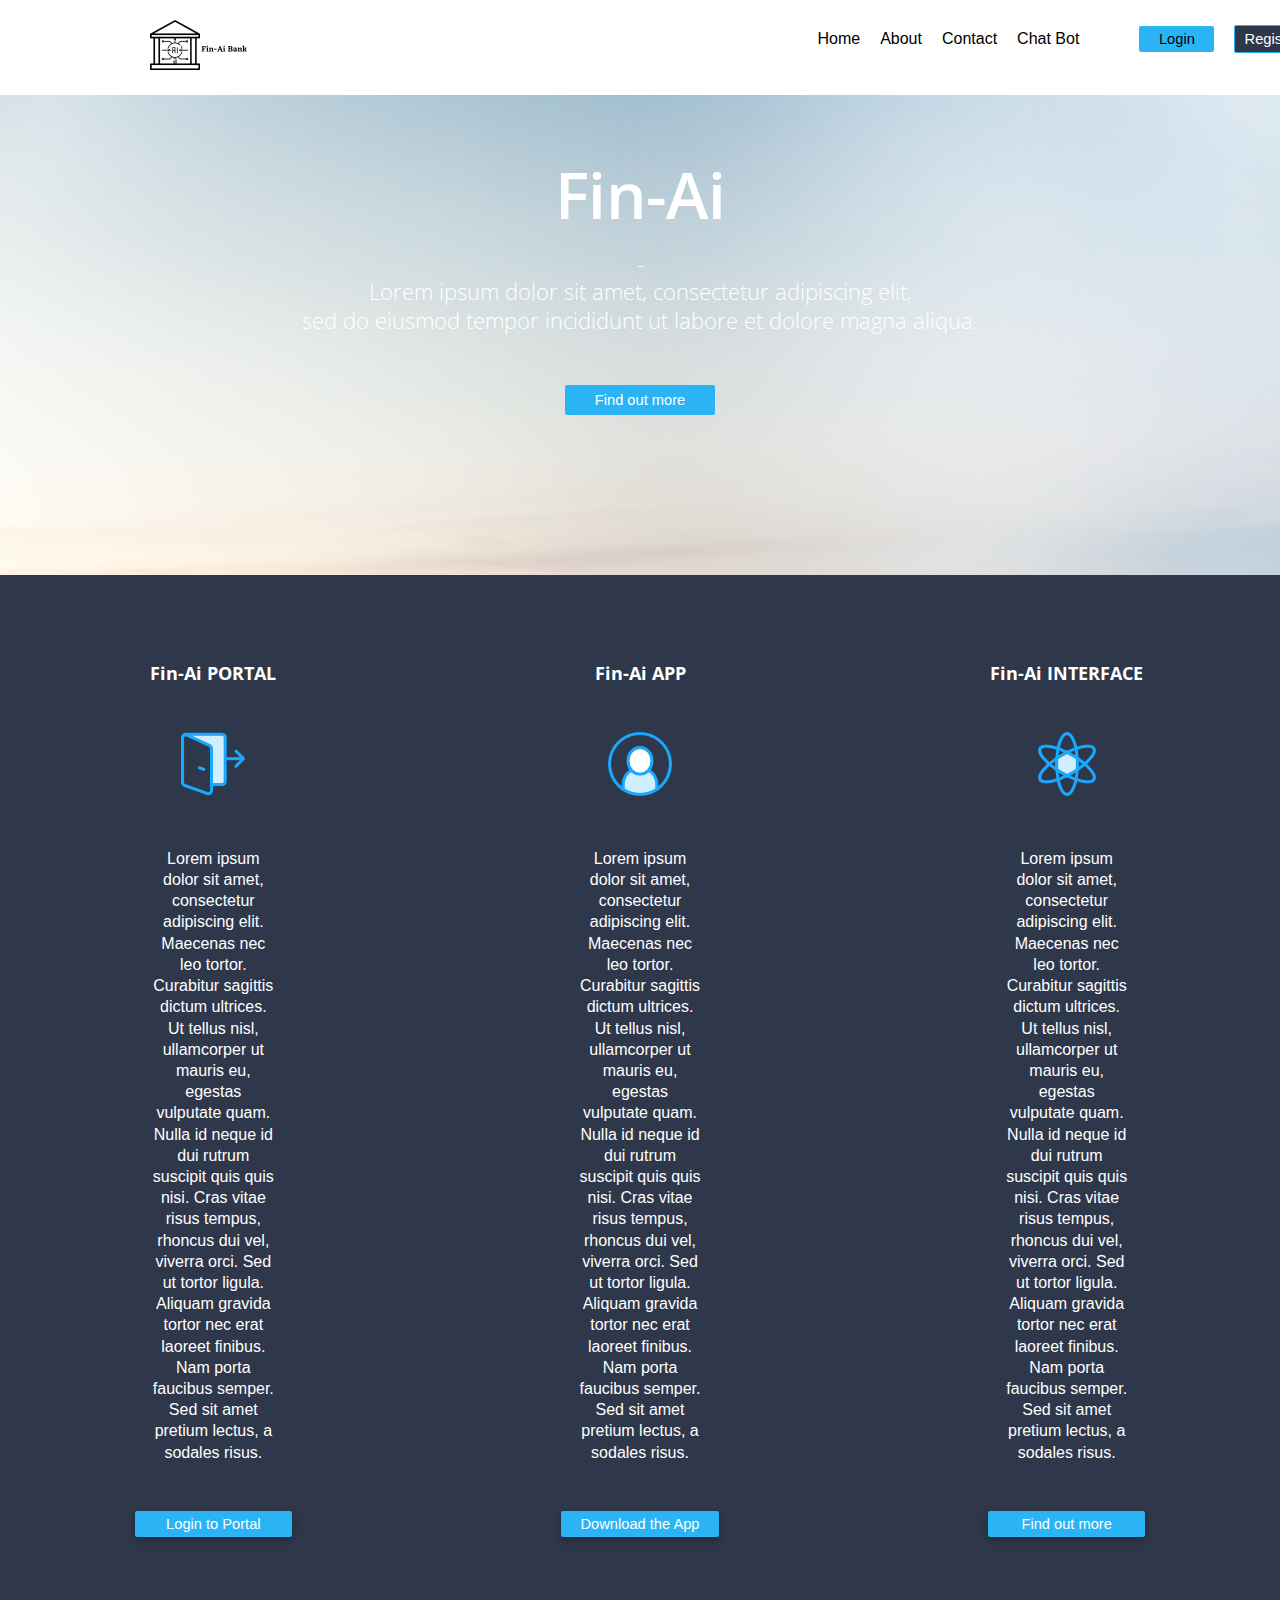
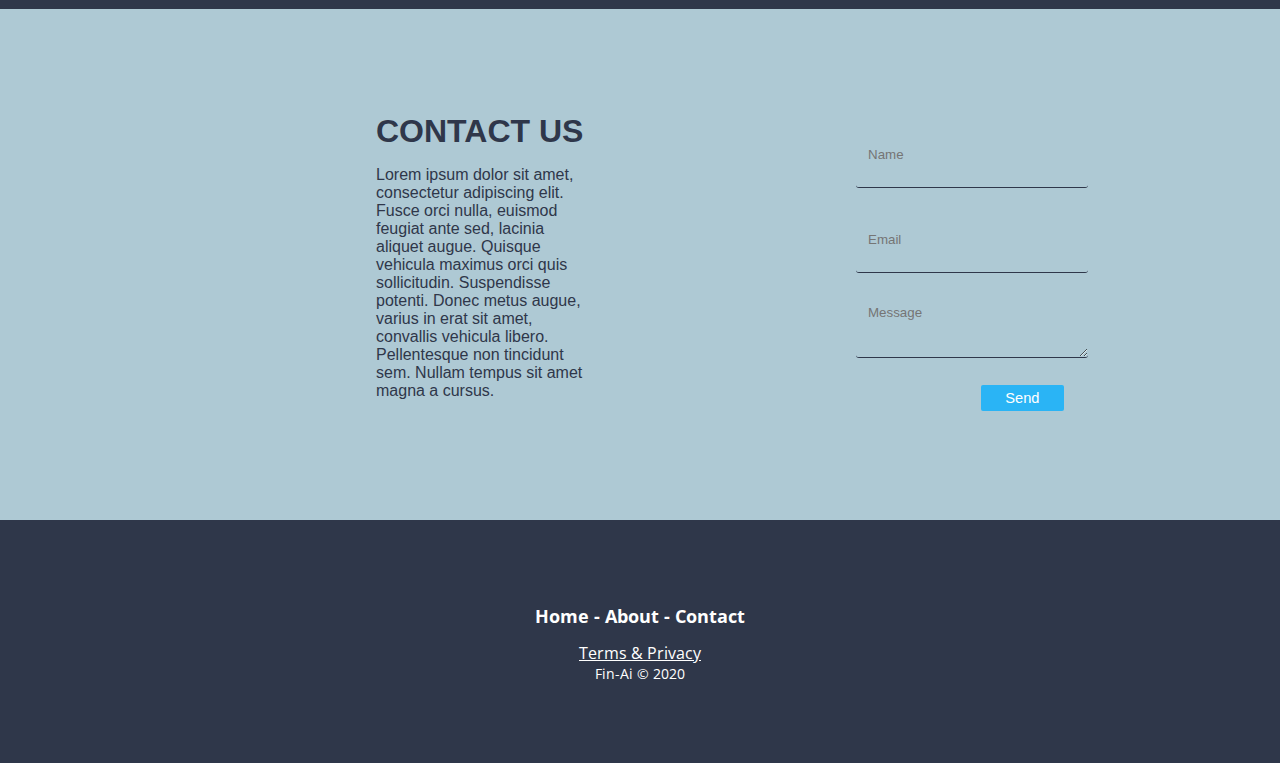
<file: web/finai-d/index.html>
<!DOCTYPE html>
<!--
@Author: Gerardo Julio V. Ancheta Jr.
Group 11
Team members: Lochlann O Neill, Keith Bullman, Daniels Pikurs, Gerardo Ancheta Jr. 
Module: Year 03 Group Project
Date: 21/11/2020 
Fin-Ai Web app
index.html
-->
<html lang="en">
	<head>
		<title>Fin-Ai</title>
		<meta charset="utf-8">
		<!--===============================================================================================-->
		<meta name="viewport" content="width=device-width, initial-scale=1">
		<!--===============================================================================================--> 
		<link rel="stylesheet" type="text/css" href="assets/css/indexStyles.css">
		<!--===============================================================================================--> 
		<link rel="preconnect" href="https://fonts.gstatic.com">
		<link href="https://fonts.googleapis.com/css2?family=Open+Sans&display=swap" rel="stylesheet">
		<!--===============================================================================================--> 
		<link rel="icon" type="image/png" href="img/finAi-logo.png" alt="Fin-Ai Logo"/>
		<!--===============================================================================================--> 
		<script src="https://ajax.googleapis.com/ajax/libs/jquery/3.3.1/jquery.min.js"></script>
		<!--===============================================================================================--> 
	</head>
	<body>
	<!--	<header>
			<h1>Fin-Ai</h1>
			<img src="../img/finAi-logo.png" alt="Fin-Ai Logo"/>
		</header> -->
		<div class="main-container">
			<nav class="navbar">			
				<a href="index.html"><img src="img/finAi-logo.png" alt="Fin-Ai Logo" width="100px" height="50px"/></a>
				<div class="nav">
					<ul class="nav-links">
						<li><a href="index.html">Home</a></li>
						<li><a href="#about">About</a></li>
						<li><a href="#contact">Contact</a></li>
						<li><a href="#">Chat Bot</a></li>
					</ul>					
					<ul class="login">
						<li><button class="btnLogin"><a href="loginPage.php">Login</a></button></li>
						<li><button class="btnRegister"><a href="registerPage.php" style="color:#FFFFFF;">Register</a></button></li>
					</ul>
				</div>
			</nav>
			<div class="content">
			</div>
		</div>		
		<section class="header" style="background-image: url('img/bg.jpg');">
			<div class="head-content">
				<div class="hc">
					<h1 id="htitle">Fin-Ai</h1>
					<h2 id="htext">-<br>Lorem ipsum dolor sit amet, consectetur adipiscing elit,<br> sed do eiusmod tempor incididunt ut labore et dolore magna aliqua.</h3>
					
					<div class="reg-button">
						<button class="reg"><a href="#about">Find out more</a></button>
					</div>
				</div>
			</div>
		</section>
			
		<section id="about" class="features">
			<div class='row'>
				<div class="column">
					<div class="one-column">
						<div class="col-content"><h2>Fin-Ai PORTAL</h2><img src="img/portal.png" alt="portal-img"></img><p>
						Lorem ipsum dolor sit amet, consectetur adipiscing elit. Maecenas nec leo tortor. Curabitur sagittis dictum ultrices. Ut tellus nisl, ullamcorper ut mauris eu, egestas vulputate quam. Nulla id neque id dui rutrum suscipit quis quis nisi. Cras vitae risus tempus, rhoncus dui vel, viverra orci. Sed ut tortor ligula. Aliquam gravida tortor nec erat laoreet finibus. Nam porta faucibus semper. Sed sit amet pretium lectus, a sodales risus.
						</p><button class="col-button"><a href="loginPage.php">Login to Portal</a></button></div>
					</div>
				</div>
				<div class="column">
					<div class="two-column">
						<div class="col-content"><h2>Fin-Ai APP</h2><img src="img/app.png" alt="app-img"></img>
						<p>Lorem ipsum dolor sit amet, consectetur adipiscing elit. Maecenas nec leo tortor. Curabitur sagittis dictum ultrices. Ut tellus nisl, ullamcorper ut mauris eu, egestas vulputate quam. Nulla id neque id dui rutrum suscipit quis quis nisi. Cras vitae risus tempus, rhoncus dui vel, viverra orci. Sed ut tortor ligula. Aliquam gravida tortor nec erat laoreet finibus. Nam porta faucibus semper. Sed sit amet pretium lectus, a sodales risus.
						</p><button class="col-button"><a href="#">Download the App</a></button></div>
					</div>
				</div>
				<div class="column">
					<div class="three-column">
						<div class="col-content"><h2>Fin-Ai INTERFACE</h2><img src="img/ai.png" alt="ai-img"></img><p>
						Lorem ipsum dolor sit amet, consectetur adipiscing elit. Maecenas nec leo tortor. Curabitur sagittis dictum ultrices. Ut tellus nisl, ullamcorper ut mauris eu, egestas vulputate quam. Nulla id neque id dui rutrum suscipit quis quis nisi. Cras vitae risus tempus, rhoncus dui vel, viverra orci. Sed ut tortor ligula. Aliquam gravida tortor nec erat laoreet finibus. Nam porta faucibus semper. Sed sit amet pretium lectus, a sodales risus.
						</p><button class="col-button"><a href="#about">Find out more</a></button></div>
					</div>
				</div>
			</div>
		</section>
		
		<section id ="contact" class="contact">
			<div class="row">			
				<div class="column">
					<div class="one-colummn">
						<div class="col-content-c"><h1>CONTACT US</h1><br><p>Lorem ipsum dolor sit amet, consectetur adipiscing elit. Fusce orci nulla, euismod feugiat ante sed, lacinia aliquet augue. Quisque vehicula maximus orci quis sollicitudin. Suspendisse potenti. Donec metus augue, varius in erat sit amet, convallis vehicula libero. Pellentesque non tincidunt sem. Nullam tempus sit amet magna a cursus.</p>
						</div>
					</div>
				</div>
				
				<div class="column">
					<div class="two-colummn">
						<div class="col-content-c">
							<form name="contact-form" id="contact-form" method="post" action="">
							
								<div class="form-box">
									<input type="text" class="form-input" name="name" placeholder="Name" required>
								</div>	
								
								<div class="form-box">
									<input type="email" class="form-input" name="email" placeholder="Email" required>
								</div>
								
								<div class="form-box">
									<textarea class="form-input" name="message" placeholder="Message" required></textarea>
								</div>
								<div class="form-box">
									<button type="submit" class="send">Send</button>
								</div>				
							</form>
						</div>
					</div>
				</div>			
			</div>		
		</section>
	
		<footer class="footer">
			<div class="footer-left">
				<p class="footer-links">
					<a href="index.html">Home</a>
					-
					<a href="#about">About</a>
					-
					<a href="#contact">Contact</a>
				</p>
				<a href="tp.html" style="color:#FFFFFF; margin-bottom: 20px;">Terms & Privacy</a>
				<p>Fin-Ai &copy; 2020</p>
			</div>		
		</footer>			
	</body>
</html>
</file>
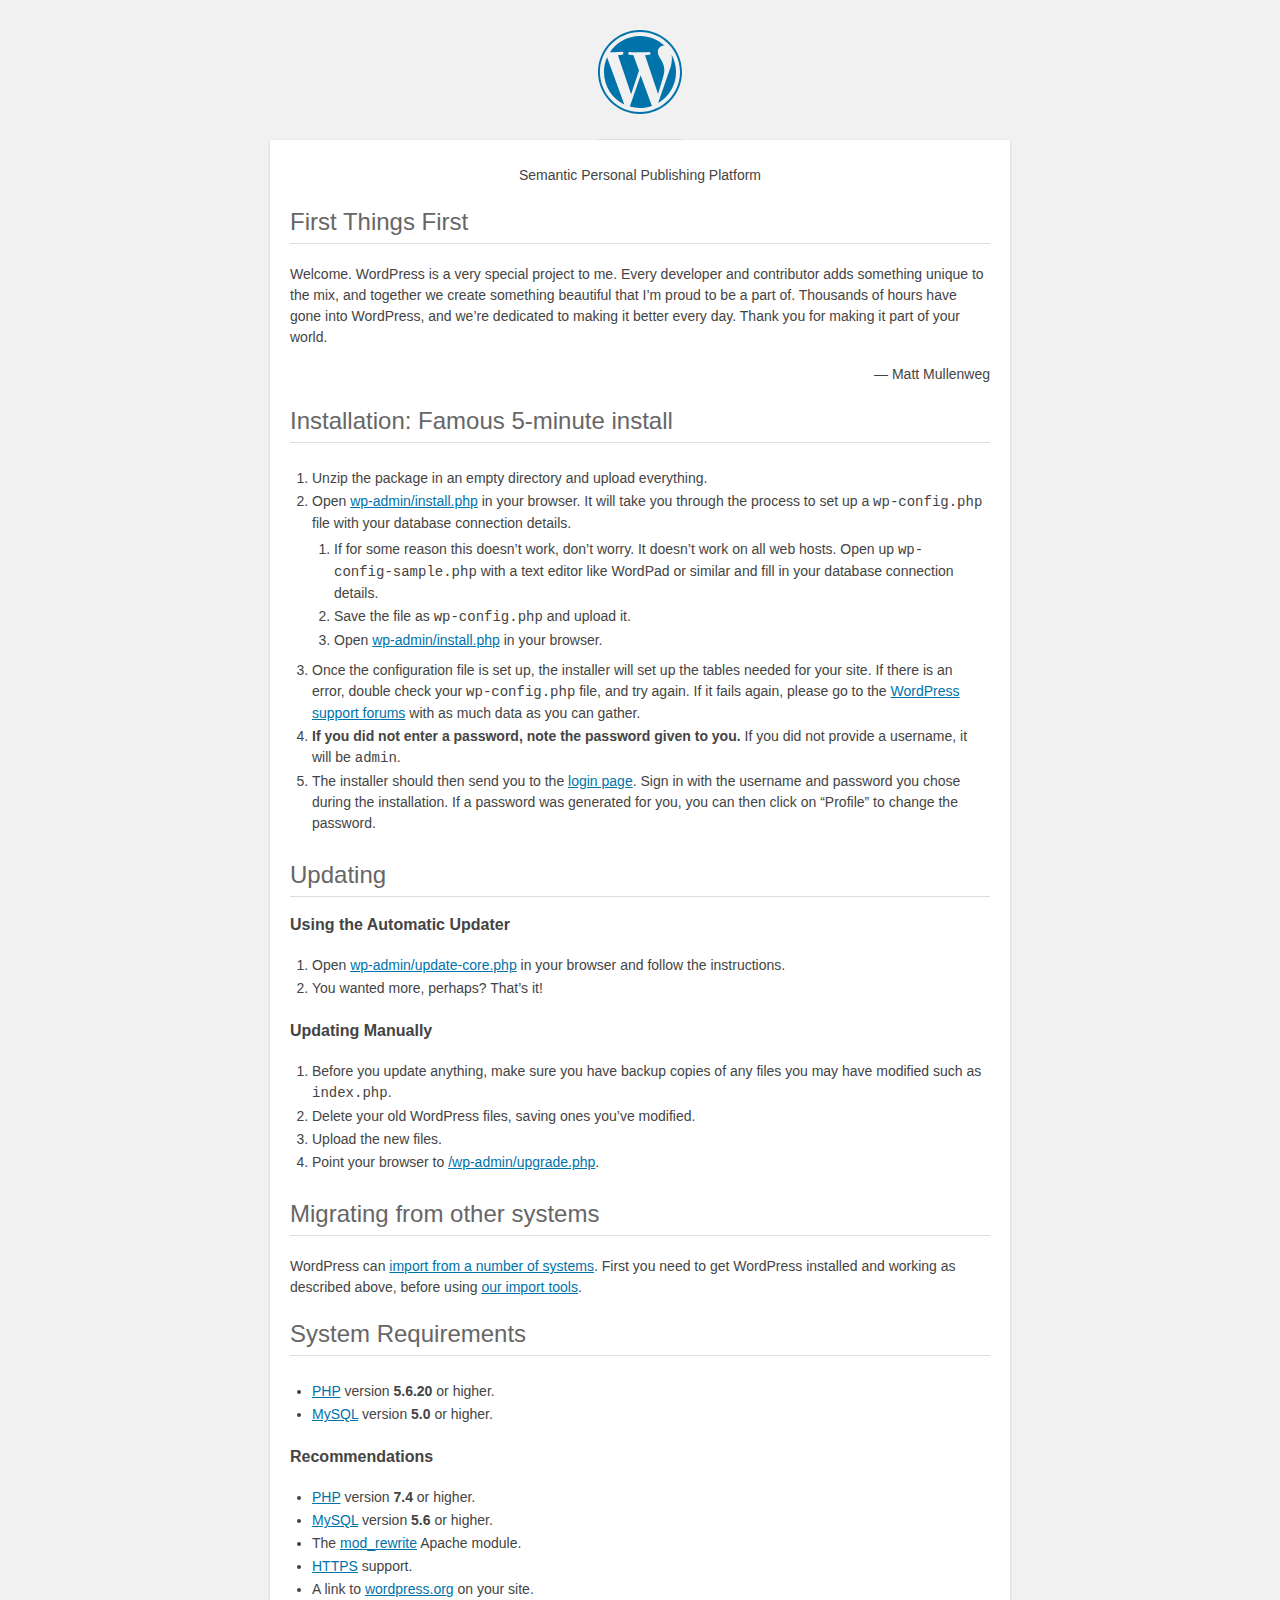
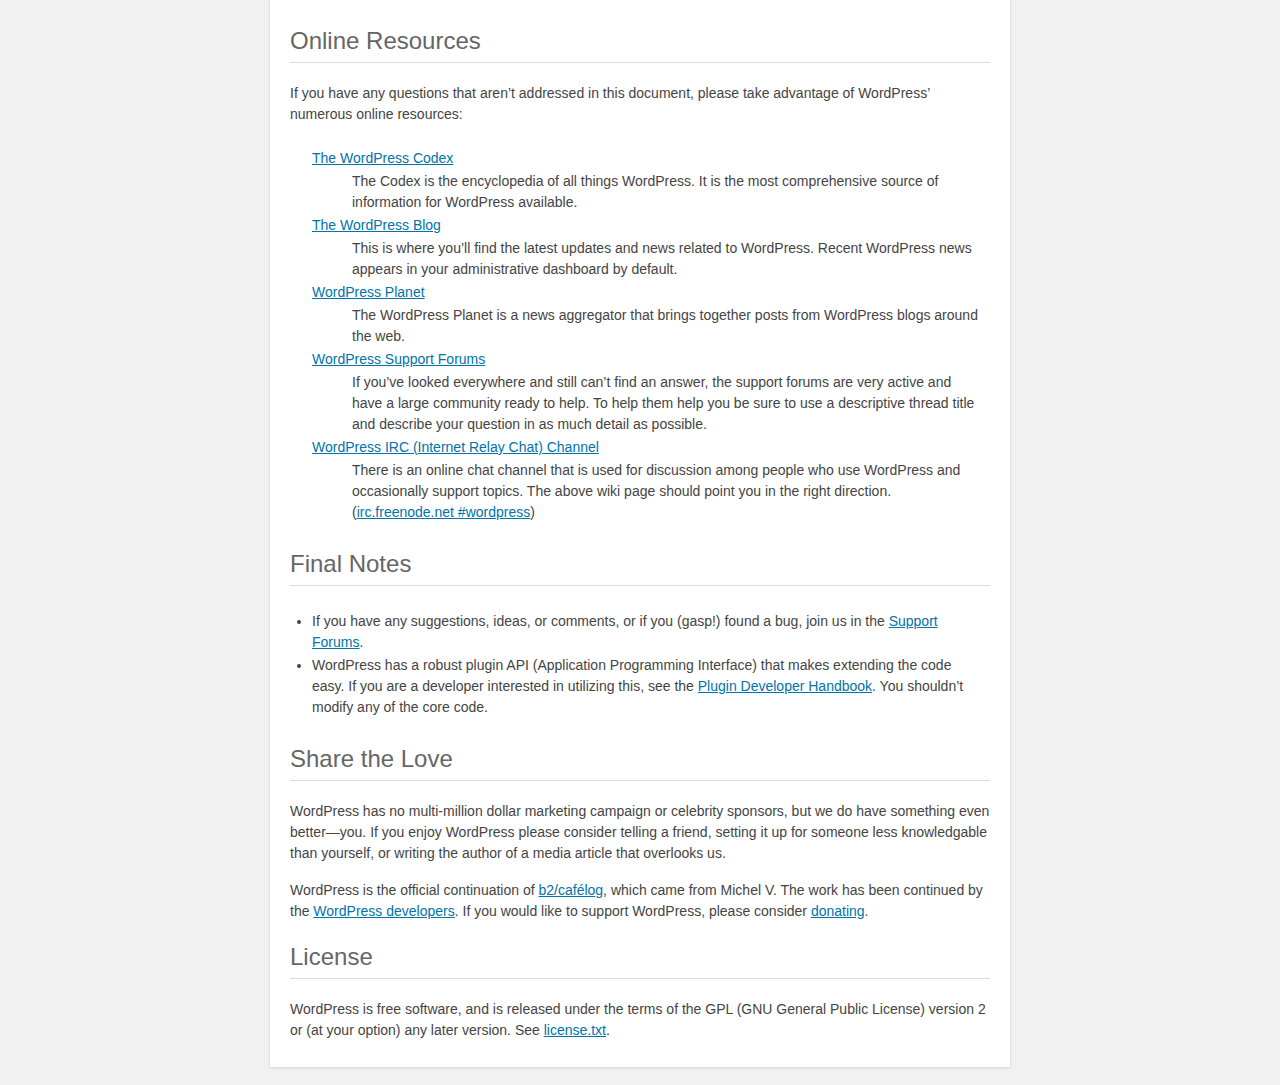
<file: web/wordpress/readme.html>
<!DOCTYPE html>
<html lang="en">
<head>
	<meta name="viewport" content="width=device-width" />
	<meta http-equiv="Content-Type" content="text/html; charset=utf-8" />
	<title>WordPress &#8250; ReadMe</title>
	<link rel="stylesheet" href="wp-admin/css/install.css?ver=20100228" type="text/css" />
</head>
<body>
<h1 id="logo">
	<a href="https://wordpress.org/"><img alt="WordPress" src="wp-admin/images/wordpress-logo.png" /></a>
</h1>
<p style="text-align: center">Semantic Personal Publishing Platform</p>

<h2>First Things First</h2>
<p>Welcome. WordPress is a very special project to me. Every developer and contributor adds something unique to the mix, and together we create something beautiful that I&#8217;m proud to be a part of. Thousands of hours have gone into WordPress, and we&#8217;re dedicated to making it better every day. Thank you for making it part of your world.</p>
<p style="text-align: right">&#8212; Matt Mullenweg</p>

<h2>Installation: Famous 5-minute install</h2>
<ol>
	<li>Unzip the package in an empty directory and upload everything.</li>
	<li>Open <span class="file"><a href="wp-admin/install.php">wp-admin/install.php</a></span> in your browser. It will take you through the process to set up a <code>wp-config.php</code> file with your database connection details.
		<ol>
			<li>If for some reason this doesn&#8217;t work, don&#8217;t worry. It doesn&#8217;t work on all web hosts. Open up <code>wp-config-sample.php</code> with a text editor like WordPad or similar and fill in your database connection details.</li>
			<li>Save the file as <code>wp-config.php</code> and upload it.</li>
			<li>Open <span class="file"><a href="wp-admin/install.php">wp-admin/install.php</a></span> in your browser.</li>
		</ol>
	</li>
	<li>Once the configuration file is set up, the installer will set up the tables needed for your site. If there is an error, double check your <code>wp-config.php</code> file, and try again. If it fails again, please go to the <a href="https://wordpress.org/support/forums/">WordPress support forums</a> with as much data as you can gather.</li>
	<li><strong>If you did not enter a password, note the password given to you.</strong> If you did not provide a username, it will be <code>admin</code>.</li>
	<li>The installer should then send you to the <a href="wp-login.php">login page</a>. Sign in with the username and password you chose during the installation. If a password was generated for you, you can then click on &#8220;Profile&#8221; to change the password.</li>
</ol>

<h2>Updating</h2>
<h3>Using the Automatic Updater</h3>
<ol>
	<li>Open <span class="file"><a href="wp-admin/update-core.php">wp-admin/update-core.php</a></span> in your browser and follow the instructions.</li>
	<li>You wanted more, perhaps? That&#8217;s it!</li>
</ol>

<h3>Updating Manually</h3>
<ol>
	<li>Before you update anything, make sure you have backup copies of any files you may have modified such as <code>index.php</code>.</li>
	<li>Delete your old WordPress files, saving ones you&#8217;ve modified.</li>
	<li>Upload the new files.</li>
	<li>Point your browser to <span class="file"><a href="wp-admin/upgrade.php">/wp-admin/upgrade.php</a>.</span></li>
</ol>

<h2>Migrating from other systems</h2>
<p>WordPress can <a href="https://wordpress.org/support/article/importing-content/">import from a number of systems</a>. First you need to get WordPress installed and working as described above, before using <a href="wp-admin/import.php">our import tools</a>.</p>

<h2>System Requirements</h2>
<ul>
	<li><a href="https://secure.php.net/">PHP</a> version <strong>5.6.20</strong> or higher.</li>
	<li><a href="https://www.mysql.com/">MySQL</a> version <strong>5.0</strong> or higher.</li>
</ul>

<h3>Recommendations</h3>
<ul>
	<li><a href="https://secure.php.net/">PHP</a> version <strong>7.4</strong> or higher.</li>
	<li><a href="https://www.mysql.com/">MySQL</a> version <strong>5.6</strong> or higher.</li>
	<li>The <a href="https://httpd.apache.org/docs/2.2/mod/mod_rewrite.html">mod_rewrite</a> Apache module.</li>
	<li><a href="https://wordpress.org/news/2016/12/moving-toward-ssl/">HTTPS</a> support.</li>
	<li>A link to <a href="https://wordpress.org/">wordpress.org</a> on your site.</li>
</ul>

<h2>Online Resources</h2>
<p>If you have any questions that aren&#8217;t addressed in this document, please take advantage of WordPress&#8217; numerous online resources:</p>
<dl>
	<dt><a href="https://codex.wordpress.org/">The WordPress Codex</a></dt>
		<dd>The Codex is the encyclopedia of all things WordPress. It is the most comprehensive source of information for WordPress available.</dd>
	<dt><a href="https://wordpress.org/news/">The WordPress Blog</a></dt>
		<dd>This is where you&#8217;ll find the latest updates and news related to WordPress. Recent WordPress news appears in your administrative dashboard by default.</dd>
	<dt><a href="https://planet.wordpress.org/">WordPress Planet</a></dt>
		<dd>The WordPress Planet is a news aggregator that brings together posts from WordPress blogs around the web.</dd>
	<dt><a href="https://wordpress.org/support/forums/">WordPress Support Forums</a></dt>
		<dd>If you&#8217;ve looked everywhere and still can&#8217;t find an answer, the support forums are very active and have a large community ready to help. To help them help you be sure to use a descriptive thread title and describe your question in as much detail as possible.</dd>
	<dt><a href="https://codex.wordpress.org/IRC">WordPress <abbr>IRC</abbr> (Internet Relay Chat) Channel</a></dt>
		<dd>There is an online chat channel that is used for discussion among people who use WordPress and occasionally support topics. The above wiki page should point you in the right direction. (<a href="irc://irc.freenode.net/wordpress">irc.freenode.net #wordpress</a>)</dd>
</dl>

<h2>Final Notes</h2>
<ul>
	<li>If you have any suggestions, ideas, or comments, or if you (gasp!) found a bug, join us in the <a href="https://wordpress.org/support/forums/">Support Forums</a>.</li>
	<li>WordPress has a robust plugin <abbr>API</abbr> (Application Programming Interface) that makes extending the code easy. If you are a developer interested in utilizing this, see the <a href="https://developer.wordpress.org/plugins/">Plugin Developer Handbook</a>. You shouldn&#8217;t modify any of the core code.</li>
</ul>

<h2>Share the Love</h2>
<p>WordPress has no multi-million dollar marketing campaign or celebrity sponsors, but we do have something even better&#8212;you. If you enjoy WordPress please consider telling a friend, setting it up for someone less knowledgable than yourself, or writing the author of a media article that overlooks us.</p>

<p>WordPress is the official continuation of <a href="http://cafelog.com/">b2/caf&#233;log</a>, which came from Michel V. The work has been continued by the <a href="https://wordpress.org/about/">WordPress developers</a>. If you would like to support WordPress, please consider <a href="https://wordpress.org/donate/">donating</a>.</p>

<h2>License</h2>
<p>WordPress is free software, and is released under the terms of the <abbr>GPL</abbr> (GNU General Public License) version 2 or (at your option) any later version. See <a href="license.txt">license.txt</a>.</p>

</body>
</html>
</file>
<file: web/finai-d/assets/css/indexStyles.css>
/*
@Author: Gerardo Julio V. Ancheta Jr.
Group 11
Team members: Lochlann O Neill, Keith Bullman, Daniels Pikurs, Gerardo Ancheta Jr. 
Module: Year 03 Group Project
Date: 21/11/2020 
Fin-Ai Web app
indexStyles.css
*/

.navbar {
	padding: 20px 20px 20px 150px;
	width: 91.2%;
	height: auto;
	background-color: #FFFFFF;
	overflow: auto;
	margin: 0;
	position: fixed;
}

.navbar h1 {
	font-family: 'Open Sans', sans-serif;
	font-size: 24px;
	font-style: normal;
	font-weight: 600;
	letter-spacing: normal;
	line-height: 32.2px;
	text-transform: none;
	color: #FFFFFF;
}

body {
	font-family: 'Open Sans', sans-serif;
	width: 100%;
	margin: 0px;
	padding: 0px;
	background-color: #2ab4f5;
}

h1, .nav-links, .login {
	display: inline-block;
	margin: 0;
}

h2 {
	font-family: 'Open Sans', sans-serif;
}

.nav {
	float: right;
	display: inline-block;
}

li {
	color: white;
	font-family: 'Nunito', sans-serif;
}

.navbar a{
	text-decoration: none;
	color: #000000;
}

.nav-links a:hover {
	color: #2ab4f5;
}

ul, li {
	list-style-type: none;
	display: inline;
	text-align: center;
	padding-top: 5px;
	margin: 8px;
}

button {
	width: 75px;
	padding: 5px;;
	border: none;
	text-decoration: none;
	background-color: #2ab4f5;
	border-radius: 2px;
	font-family: 'Nunito', sans-serif;
	font-size: 11pt;
}

.btnRegister {
	border: 1px solid #2ab4f5;
	background-color: #2F374A;
	transition: 0.5s;
}

.btnRegister:hover {
	background-color: #2ab4f5;
}

.container {
	width: 450px;
	position: fixed;
	top: 50%;
	left: 50%;
	transform: translate(-50%, -50%);
}
.login-form {
	background: #FFF;
}

.title {
	background: #2F374A;
	text-align: center;
	padding: 15px 0px;
	border-bottom: 1px solid black;
}

.title h3 {
	margin: 0px;
	color: white;
}

.form {
	padding: 20px;
	overflow: hidden;
	background-color: #f2f2f2;
}

.form-input {
	min-height: 40px;
	border-radius: 3px;
	border: none;
	outline: none;
	padding: 12px;
	font-family: 'Nunito', sans-serif;
	width: 100%;
	margin-top: 10px;
	margin-bottom: 10px;
	color: #2F374A;
	background: transparent;
	border-bottom: 1px solid #2F374A;
}

.send {
	margin-top: 0.8rem;
	width: 40%;
	float: right;
	color: #fff;
	background-color; #2ab4f5;
	transition: 0.5s;
}

.send:hover {
	background-color: #2F374A;
}

.login-form a {
	text-decoration: none;
	color: #858585;
}

.login-form a:hover, .registerLink a:hover {
	text-decoration: underline;
}


.sign-in, .register {
	min-height: 40px;
	background-color: #2ab4f5;
	border-radius: 2px;
	width: 100%;
	color: white;
	margin-top: 10px;
}

.form, .login-form p {
	color: #858585;
	text-align: center;
	font-size: 9pt;
}

.registerLink a {
	color: white;
	text-decoration: none;
	font-size: 9pt;
	text-align: center;
	float: right;
}

.header {
	background-image: url('img/bg.jpg');
	background-size: cover;
	background-repeat: no-repeat;
	padding-top: 10rem;
	padding-bottom: 10rem;
}

.head-content {
	padding-right: 1rem;
	padding-left: 1rem;
	margin-right: auto;
	margin-left: auto;
	text-align: center;
}

.hc {
	display: inline-block;
	margin: 0 auto;
}

#htitle {
	font-family: 'Open Sans', sans-serif;
	font-size: 64px;
	font-style: normal;
	font-weight: 600;
	letter-spacing: -0.64px;
	line-height: 70.4px;
	text-transform: none;
	color: #FFFFFF;
}

#htext {
	font-family: 'Open Sans', sans-serif;
	font-size: 22px;
	font-style: normal;
	font-weight: 300;
	letter-spacing: normal;
	line-height: 28.6px;
	text-transform: none;
	color: #FFFFFF;
}

.reg-button {
	padding-top: 2rem;
}

.reg {
	text-decoration: none;
	width: 150px;
	height: 30px;
	background-color: #2ab4f5;
	transition: 0.4s;
}

.reg a {
	text-decoration: none;
	color: #fff;
}

.reg:hover {
	background-color: #2F374A;
}

.features {
	padding-top: 3rem;
	padding-bottom: 3rem;
	background-color: #2F374A;
}

.row {
	display: flex;
	flex-direction: row;
	flex-wrap: wrap;
	width: 100%;
}

.column {
	display: flex;
	flex-direction: column;
	flex-basis: 100%;
	flex: 1;
	padding-left: 2rem;
	padding-right: 2rem;
}

.one-column {
  height: 100%;
}

.two-column {
  height: 100%;
}

.three-column {
  height: 100%;
}

.col-content {
	padding: 1.5rem;
	text-align: center;
	font-family: 'Nunito', sans-serif;
	color: #fff;
}

.col-content h2 {
	font-size: 1.1rem;
}

.col-content img {
	padding-top: 2rem;
	padding-bottom: 2rem;
}

.col-content p {
	padding-left: 6rem;
	padding-right: 6rem;
	padding-bottom: 2rem;
	font-family: 'Nunito', sans-serif;
	font-size: 16px;
	font-style: normal;
	font-weight: 100;
	letter-spacing: normal;
	line-height: 21.2px;
	text-transform: none;
	color: #fff;
}

.col-button {
	width: 50%;
	-webkit-box-shadow: 0px 3px 8px 0px rgba(0,0,0,0.29);
	-moz-box-shadow: 0px 3px 8px 0px rgba(0,0,0,0.29);
	box-shadow: 0px 3px 8px 0px rgba(0,0,0,0.29);
}

.col-button a {
	text-decoration: none;
	color: #fff;
	font-family: 'Nunito', sans-serif;
}

.col-button:hover {
	background-color: #13648a;
}

#title {
	transition: 0.3s;
}

#title:hover {
	border-bottom: 3px solid #2ab4f5;
}

.contact {
	padding-top: 5rem;
	padding-bottom: 5rem;
	padding-left: 20rem;
	background-color: #AEC9D4;
}

.contact h1, p {
	color: #2F374A;
}

.col-content-c {
	padding: 1.5rem;
	text-align: left;
	font-family: 'Nunito', sans-serif;
	color: #fff;
	width: 50%;
}

.footer {
	padding-top: 5rem;
	padding-left: 10rem;
	padding-right: 10rem;
	padding-bottom: 5rem;
	background-color: #2F374A;
	box-sizing: border-box;
	text-align: center;
}

.footer-left p{
	color:  #fff;
	font-size: 14px;
	margin: 0;
}

p.footer-links{
	font-size:18px;
	font-weight: bold;
	color:  #fff;
	margin: 0 0 10px;
	padding: 0;
}

p.footer-links a{
	display:inline-block;
	line-height: 1.8;
	text-decoration: none;
	color:  inherit;
}
/*
php messages
*/
.error-msg{
	border:1px solid #ee0000;
	background:#ee0000;
	color:#ffffff;
	padding:2px;
	font-size:13px;
}
 
.success-msg{
	border:1px solid #0ebc6f;
	background:#0ebc6f;
	color:#ffffff;
	font-size:13px;
	padding:2px;
}
 
 
.user-name{
	color:#ee0000;
}
</file>
<file: web/wordpress/wp-admin/css/install.css>
html {
	background: #f1f1f1;
	margin: 0 20px;
}

body {
	background: #fff;
	color: #444;
	font-family: -apple-system, BlinkMacSystemFont, "Segoe UI", Roboto, Oxygen-Sans, Ubuntu, Cantarell, "Helvetica Neue", sans-serif;
	margin: 140px auto 25px;
	padding: 20px 20px 10px 20px;
	max-width: 700px;
	-webkit-font-smoothing: subpixel-antialiased;
	box-shadow: 0 1px 3px rgba(0, 0, 0, 0.13);
}

a {
	color: #0073aa;
}

a:hover,
a:active {
	color: #006799;
}

a:focus {
	color: #124964;
	box-shadow:
		0 0 0 1px #5b9dd9,
		0 0 2px 1px rgba(30, 140, 190, 0.8);
}

h1, h2 {
	border-bottom: 1px solid #ddd;
	clear: both;
	color: #666;
	font-size: 24px;
	padding: 0;
	padding-bottom: 7px;
	font-weight: 400;
}

h3 {
	font-size: 16px;
}

p, li, dd, dt {
	padding-bottom: 2px;
	font-size: 14px;
	line-height: 1.5;
}

code, .code {
	font-family: Consolas, Monaco, monospace;
}

ul, ol, dl {
	padding: 5px 5px 5px 22px;
}

a img {
	border: 0
}
abbr {
	border: 0;
	font-variant: normal;
}

fieldset {
	border: 0;
	padding: 0;
	margin: 0;
}

label {
	cursor: pointer;
}

#logo {
	margin: -130px auto 25px;
	padding: 0 0 25px 0;
	width: 84px;
	height: 84px;
	overflow: hidden;
	background-image: url(../images/w-logo-blue.png?ver=20131202);
	background-image: none, url(../images/wordpress-logo.svg?ver=20131107);
	background-size: 84px;
	background-position: center top;
	background-repeat: no-repeat;
	color: #444; /* same as login.css */
	font-size: 20px;
	font-weight: 400;
	line-height: 1.3em;
	text-decoration: none;
	text-align: center;
	text-indent: -9999px;
	outline: none;
}

.step {
	margin: 20px 0 15px;
}
.step, th {
	text-align: left;
	padding: 0;
}
.language-chooser.wp-core-ui .step .button.button-large {
	font-size: 14px;
}
textarea {
	border: 1px solid #ddd;
	font-family: -apple-system, BlinkMacSystemFont, "Segoe UI", Roboto, Oxygen-Sans, Ubuntu, Cantarell, "Helvetica Neue", sans-serif;
	width: 100%;
	box-sizing: border-box;
}

.form-table {
	border-collapse: collapse;
	margin-top: 1em;
	width: 100%;
}

.form-table td {
	margin-bottom: 9px;
	padding: 10px 20px 10px 0;
	font-size: 14px;
	vertical-align: top
}

.form-table th {
	font-size: 14px;
	text-align: left;
	padding: 10px 20px 10px 0;
	width: 140px;
	vertical-align: top;
}

.form-table code {
	line-height: 1.28571428;
	font-size: 14px;
}

.form-table p {
	margin: 4px 0 0 0;
	font-size: 11px;
}

.form-table input {
	line-height: 1.33333333;
	font-size: 15px;
	padding: 3px 5px;
	border: 1px solid #ddd;
	box-shadow: inset 0 1px 2px rgba(0, 0, 0, 0.07);
}

input,
submit {
	font-family: -apple-system, BlinkMacSystemFont, "Segoe UI", Roboto, Oxygen-Sans, Ubuntu, Cantarell, "Helvetica Neue", sans-serif;
}

.form-table input[type=text],
.form-table input[type=email],
.form-table input[type=url],
.form-table input[type=password],
#pass-strength-result {
	width: 218px;
}

.form-table th p {
	font-weight: 400;
}

.form-table.install-success th,
.form-table.install-success td {
	vertical-align: middle;
	padding: 16px 20px 16px 0;
}

.form-table.install-success td p {
	margin: 0;
	font-size: 14px;
}

.form-table.install-success td code {
	margin: 0;
	font-size: 18px;
}

#error-page {
	margin-top: 50px;
}

#error-page p {
	font-size: 14px;
	line-height: 1.28571428;
	margin: 25px 0 20px;
}

#error-page code, .code {
	font-family: Consolas, Monaco, monospace;
}

.message {
	border-left: 4px solid #dc3232;
	padding: .7em .6em;
	background-color: #fbeaea;
}

/* rtl:ignore */
#dbname,
#uname,
#pwd,
#dbhost,
#prefix,
#user_login,
#admin_email,
#pass1,
#pass2 {
	direction: ltr;
}


/* localization */
body.rtl,
.rtl textarea,
.rtl input,
.rtl submit {
	font-family: Tahoma, sans-serif;
}

:lang(he-il) body.rtl,
:lang(he-il) .rtl textarea,
:lang(he-il) .rtl input,
:lang(he-il) .rtl submit {
	font-family: Arial, sans-serif;
}

@media only screen and (max-width: 799px) {
	body {
		margin-top: 115px;
	}
	#logo a {
		margin: -125px auto 30px;
	}
}

@media screen and (max-width: 782px) {

	.form-table {
		margin-top: 0;
	}

	.form-table th,
	.form-table td {
		display: block;
		width: auto;
		vertical-align: middle;
	}

	.form-table th {
		padding: 20px 0 0;
	}

	.form-table td {
		padding: 5px 0;
		border: 0;
		margin: 0;
	}

	textarea,
	input {
		font-size: 16px;
	}

	.form-table td input[type="text"],
	.form-table td input[type="email"],
	.form-table td input[type="url"],
	.form-table td input[type="password"],
	.form-table td select,
	.form-table td textarea,
	.form-table span.description {
		width: 100%;
		font-size: 16px;
		line-height: 1.5;
		padding: 7px 10px;
		display: block;
		max-width: none;
		box-sizing: border-box;
	}

	.wp-pwd #pass1 {
		padding-right: 50px;
	}

	.wp-pwd .button.wp-hide-pw {
		right: 0;
	}

	#pass-strength-result {
		width: 100%;
	}
}

body.language-chooser {
	max-width: 300px;
}

.language-chooser select {
	padding: 8px;
	width: 100%;
	display: block;
	border: 1px solid #ddd;
	background: #fff;
	color: #32373c;
	font-size: 16px;
	font-family: Arial, sans-serif;
	font-weight: 400;
}

.language-chooser select:focus {
	color: #32373c;
}

.language-chooser select option:hover,
.language-chooser select option:focus {
	color: #016087;
}

.language-chooser p {
	text-align: right;
}

.screen-reader-input,
.screen-reader-text {
	border: 0;
	clip: rect(1px, 1px, 1px, 1px);
	-webkit-clip-path: inset(50%);
	clip-path: inset(50%);
	height: 1px;
	margin: -1px;
	overflow: hidden;
	padding: 0;
	position: absolute;
	width: 1px;
	word-wrap: normal !important;
}

.spinner {
	background: url(../images/spinner.gif) no-repeat;
	background-size: 20px 20px;
	visibility: hidden;
	opacity: 0.7;
	filter: alpha(opacity=70);
	width: 20px;
	height: 20px;
	margin: 2px 5px 0;
}

.step .spinner {
	display: inline-block;
	vertical-align: middle;
	margin-right: 15px;
}

.button.hide-if-no-js,
.hide-if-no-js {
	display: none;
}

/**
 * HiDPI Displays
 */
@media print,
  (-webkit-min-device-pixel-ratio: 1.25),
  (min-resolution: 120dpi) {

	.spinner {
		background-image: url(../images/spinner-2x.gif);
	}

}
</file>
